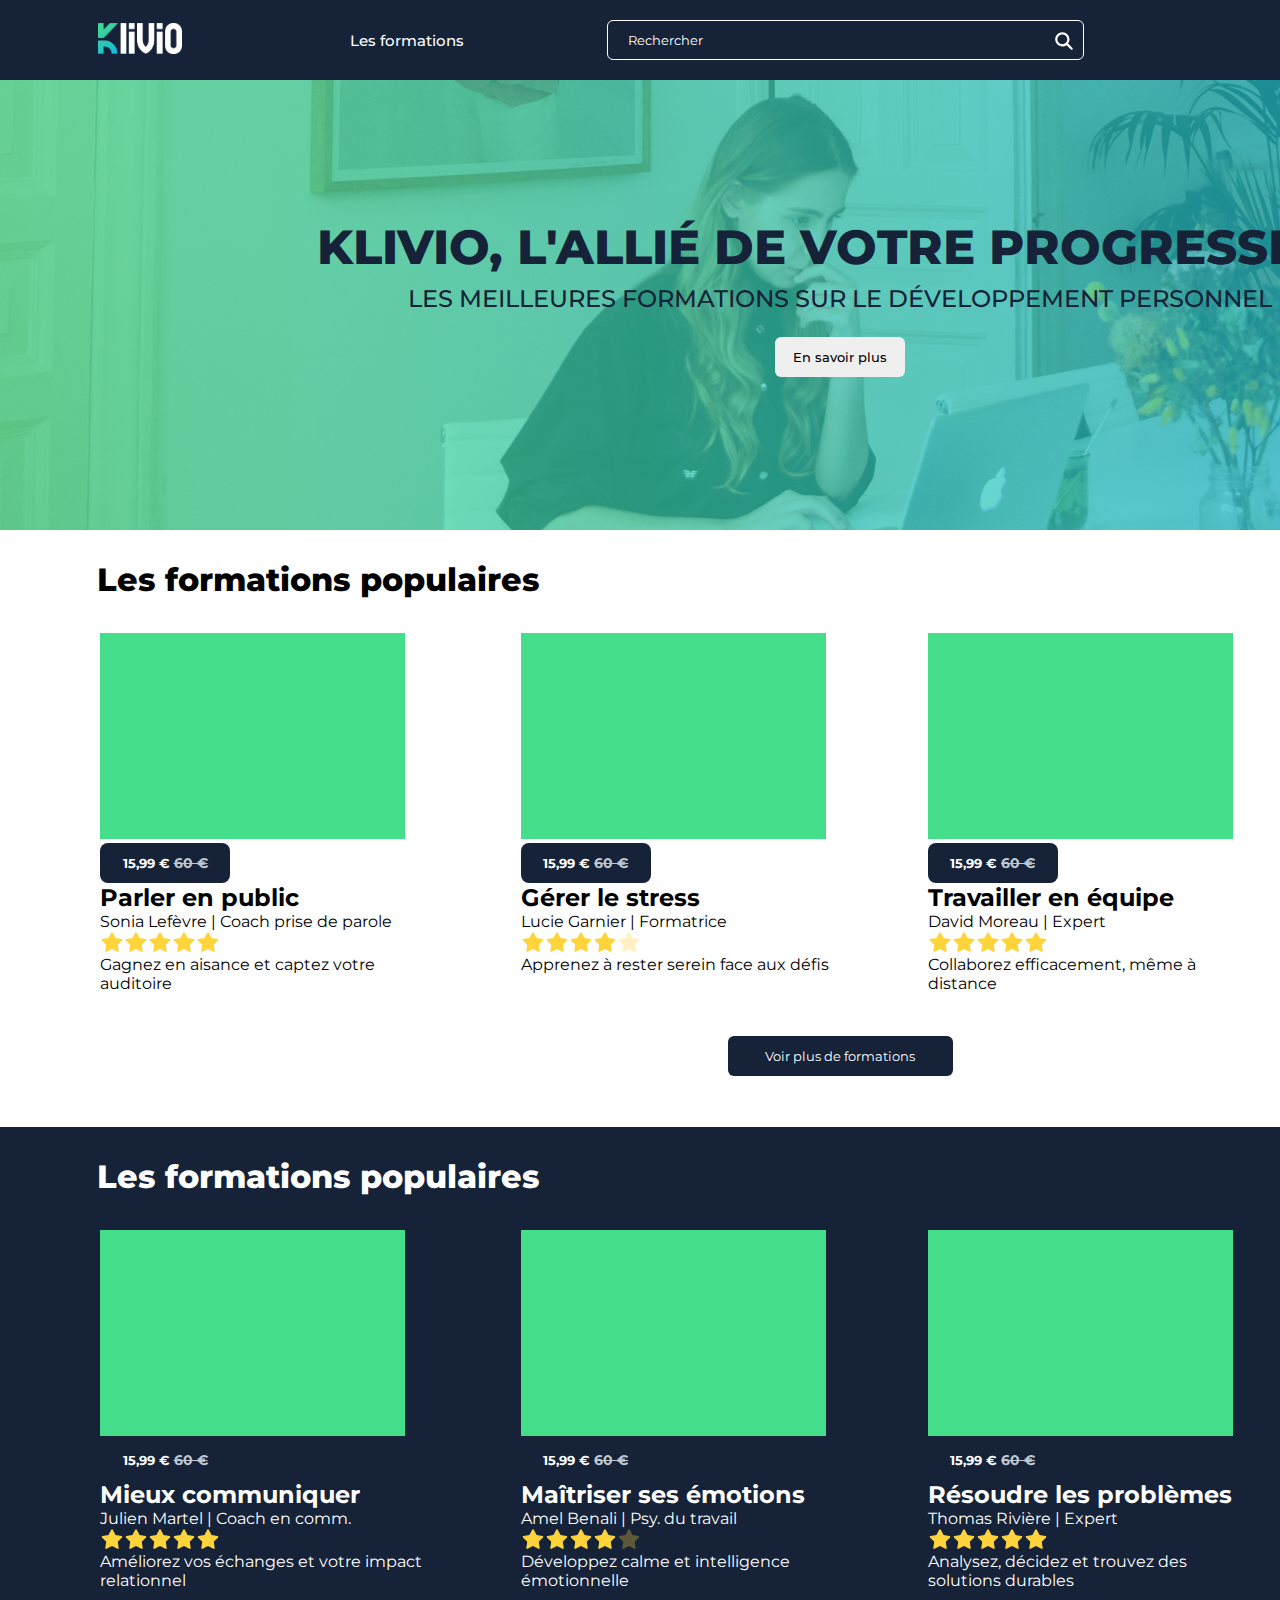
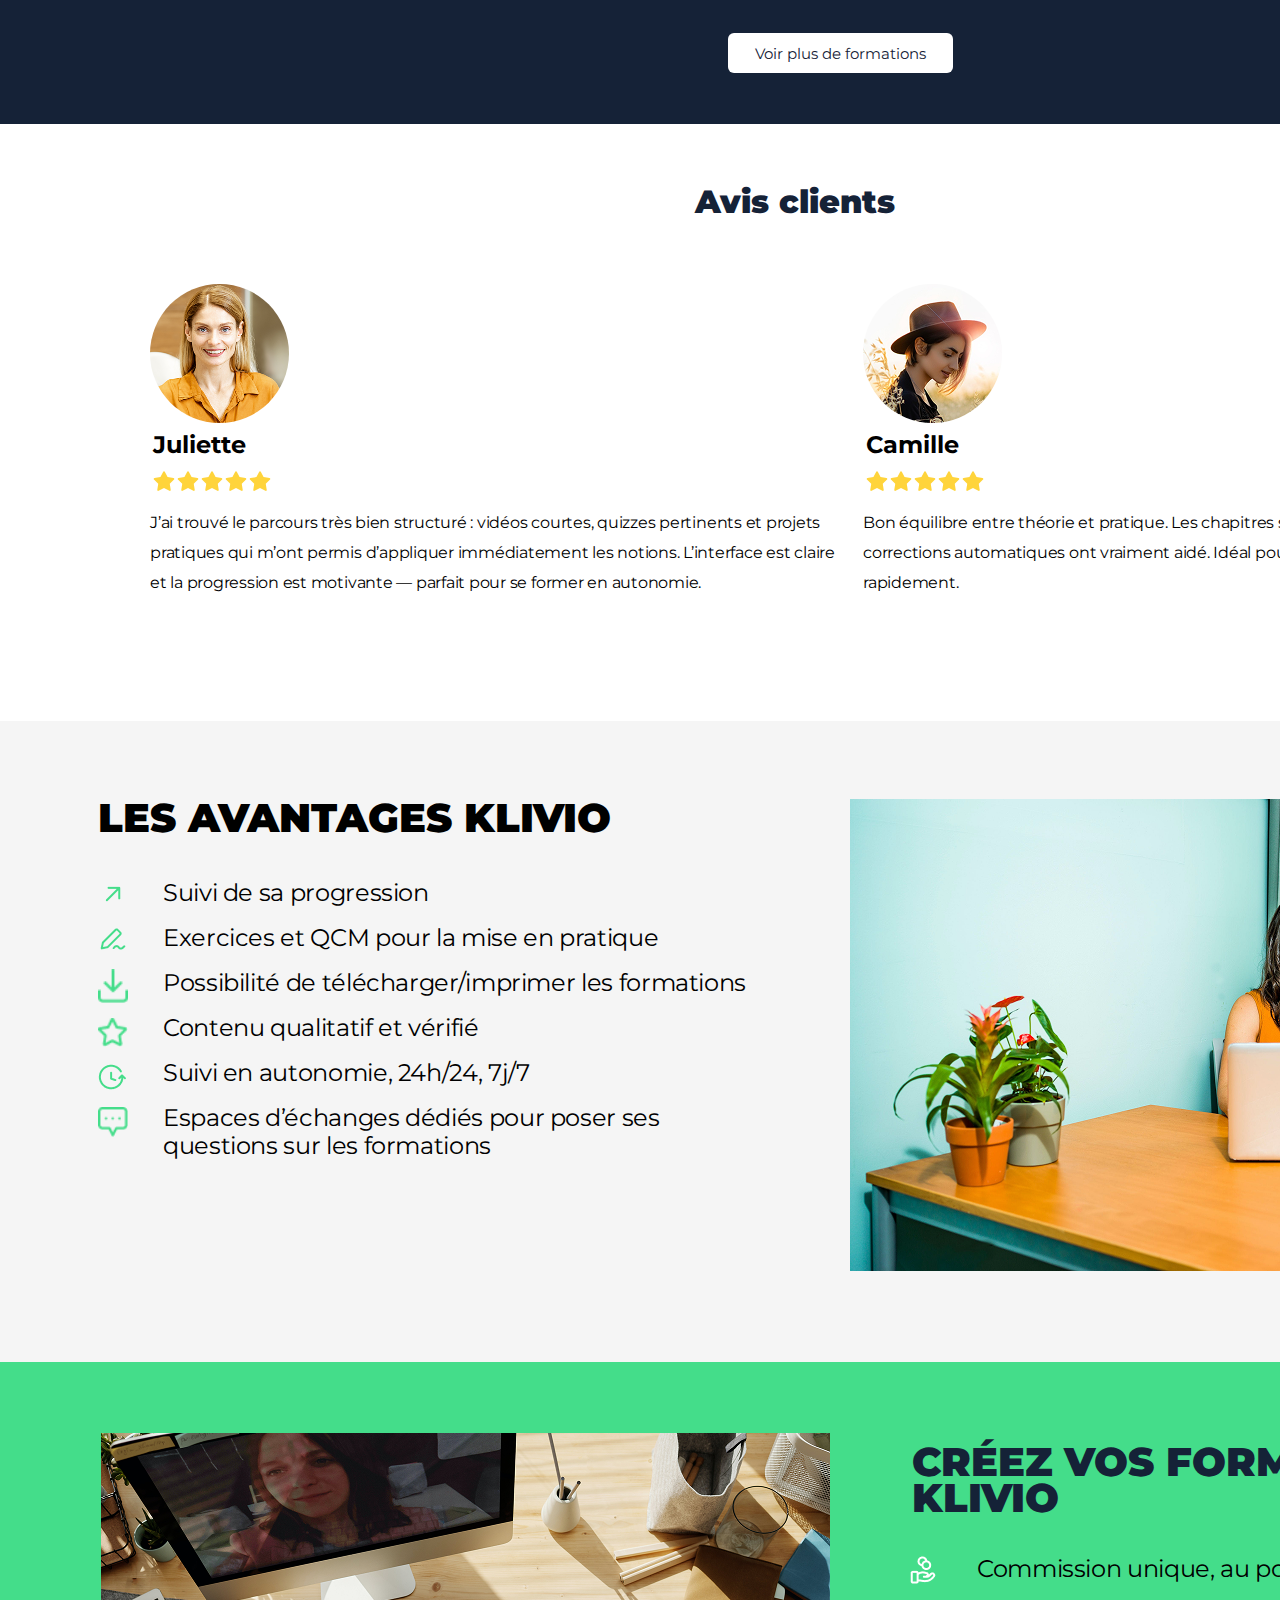
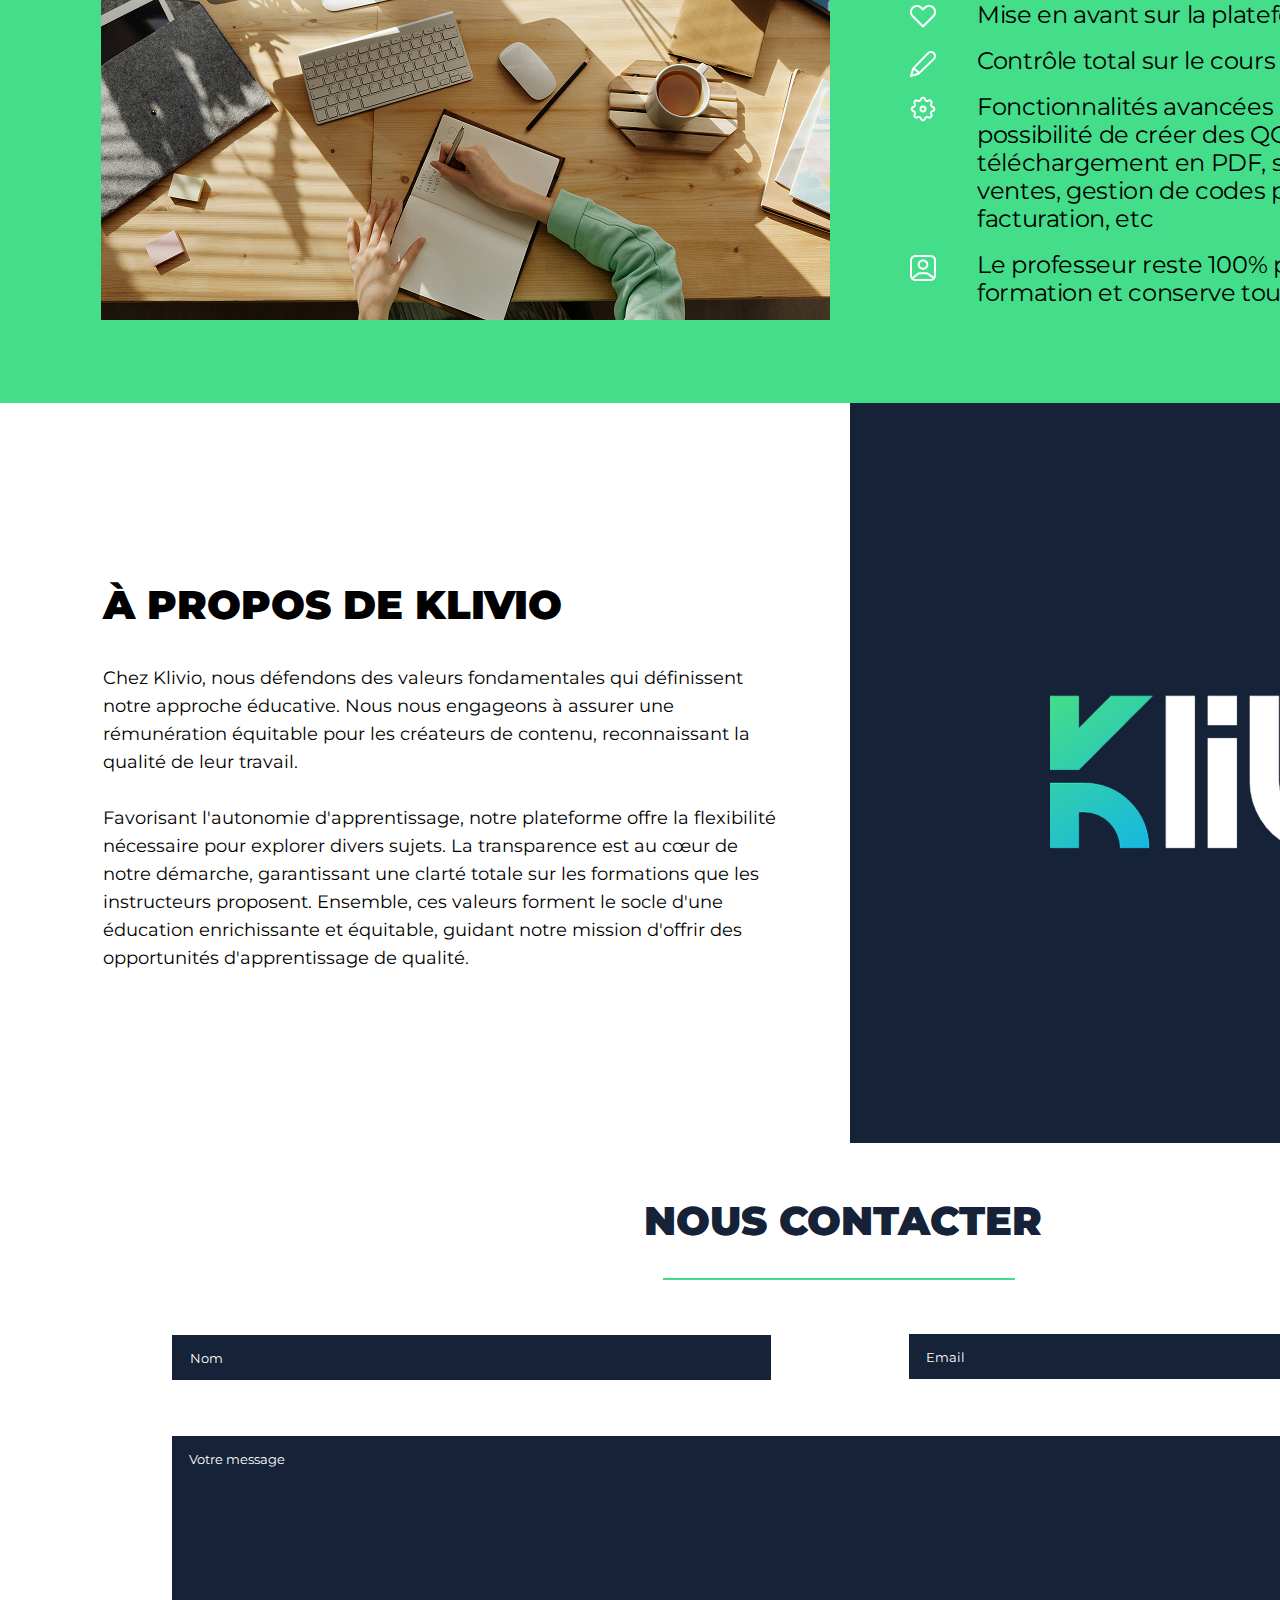
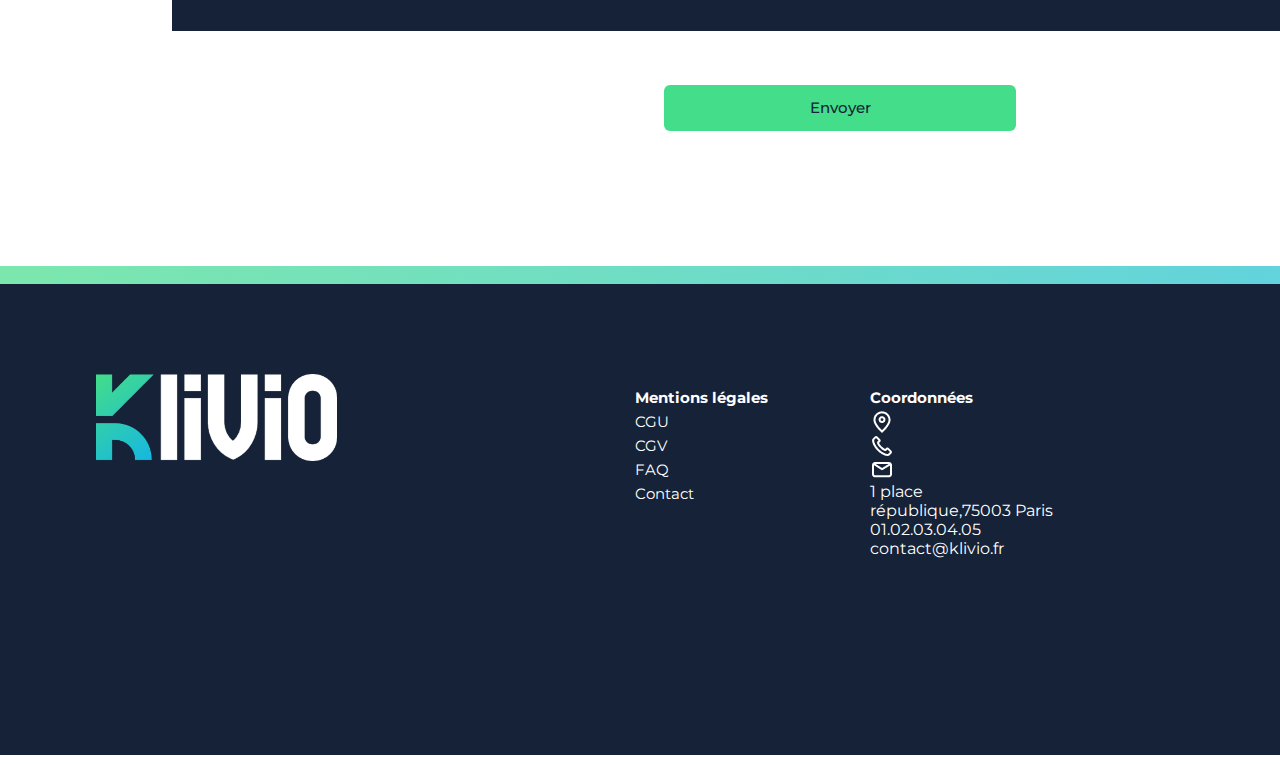
<file: html-css/index.html>
<!DOCTYPE html>
<html lang="fr">

<head>
	<meta charset="UTF-8">
	<meta name="viewport" content="width=device-width, user-scalable=yes">
	<title>Klivio</title>
	<link rel="preconnect" href="https://fonts.googleapis.com">
	<link rel="preconnect" href="https://fonts.gstatic.com" crossorigin>
	<link href="https://fonts.googleapis.com/css2?family=Montserrat:ital,wght@0,100..900;1,100..900&display=swap" rel="stylesheet">
	<link rel="stylesheet" type="text/css" href="style.css">
</head>

<body>

	<header>
		<nav class="nav-bar">
			<div class="logo">
				<img src="../assets/images/logo.png" alt="Klivio logo">
			</div>
			<p>Les formations</p>
			<div class="search">
				<input class="search-bar" type="search" placeholder="Rechercher">
				<img src="../assets/images/magnifying-glass-solid-full.svg" alt="Search icon">
			</div>
			<div class="user-buttons">
				<button class="connexion" type="button">Connexion</button>
				<button class="inscription" type="button">Inscription</button>
			</div>
		</nav>
	</header>

	<!-- Jumbotron -->
	<section class="jumbotron">
		<div>
			<h1>Klivio, l'allié de votre progression</h1>
			<h2>Les meilleures formations sur le développement personnel</h2>
			<button class="learn-more" type="button">En savoir plus</button>
		</div>
	</section>

	<!-- Popular -->
	<section class="popular">
		<h1 class="pop-form">Les formations populaires</h1>
		<div class="pop-container">
			<figure class="formation1">
				<div class="img-wrapper">
					<img src="../assets/images/img-course.png" alt="Green square">
					<button class="price-tag">
						15,99 € <span class="old-price">60 €</span>
					</button>
				</div>
				<figcaption>
					<h2>Parler en public</h2>
					<p>Sonia Lefèvre | Coach prise de parole</p>
					<div class="rating">
						<img src="../assets/images/star-solid-full.svg" alt="Star icon">
						<img src="../assets/images/star-solid-full.svg" alt="Star icon">
						<img src="../assets/images/star-solid-full.svg" alt="Star icon">
						<img src="../assets/images/star-solid-full.svg" alt="Star icon">
						<img src="../assets/images/star-solid-full.svg" alt="Star icon">
					</div>
					<p>Gagnez en aisance et captez votre auditoire</p>
				</figcaption>
			</figure>

			<figure class="formation2">
				<div class="img-wrapper">
					<img src="../assets/images/img-course.png" alt="Green square">
					<button class="price-tag">
						15,99 € <span class="old-price">60 €</span>
					</button>
				</div>
				<figcaption>
					<h2>Gérer le stress</h2>
					<p>Lucie Garnier | Formatrice</p>
					<div class="rating">
						<img src="../assets/images/star-solid-full.svg" alt="Star icon">
						<img src="../assets/images/star-solid-full.svg" alt="Star icon">
						<img src="../assets/images/star-solid-full.svg" alt="Star icon">
						<img src="../assets/images/star-solid-full.svg" alt="Star icon">
						<img class="not-filled" src="../assets/images/star-solid-full.svg" alt="Star icon">
					</div>
					<p>Apprenez à rester serein face aux défis</p>
				</figcaption>
			</figure>

			<figure class="formation3">
				<div class="img-wrapper">
					<img src="../assets/images/img-course.png" alt="Green square">
					<button class="price-tag">
						15,99 € <span class="old-price">60 €</span>
					</button>
				</div>
				<figcaption>
					<h2>Travailler en équipe</h2>
					<p>David Moreau | Expert</p>
					<div class="rating">
						<img src="../assets/images/star-solid-full.svg" alt="Star icon">
						<img src="../assets/images/star-solid-full.svg" alt="Star icon">
						<img src="../assets/images/star-solid-full.svg" alt="Star icon">
						<img src="../assets/images/star-solid-full.svg" alt="Star icon">
						<img src="../assets/images/star-solid-full.svg" alt="Star icon">
					</div>
					<p>Collaborez efficacement, même à distance</p>
				</figcaption>
			</figure>

			<figure class="formation4">
				<div class="img-wrapper">
					<img src="../assets/images/img-course.png" alt="Green square">
					<button class="price-tag">
						15,99 € <span class="old-price">60 €</span>
					</button>
				</div>
				<figcaption>
					<h2>Gérer son temps</h2>
					<p>Claire Dumas | Coach organisation</p>
					<div class="rating">
						<img src="../assets/images/star-solid-full.svg" alt="Star icon">
						<img src="../assets/images/star-solid-full.svg" alt="Star icon">
						<img src="../assets/images/star-solid-full.svg" alt="Star icon">
						<img src="../assets/images/star-solid-full.svg" alt="Star icon">
						<img class="not-filled" src="../assets/images/star-solid-full.svg" alt="Star icon">
					</div>
					<p>Optimisez vos journées et gagnez en efficacité</p>
				</figcaption>
			</figure>
		</div>
		<div class="see-more-btn">
			<button class="see-more" type="button">Voir plus de formations</button>
		</div>
	</section>

	<!-- Recent -->
	<section class="recent">
		<h1 class="recent-form">Les formations populaires</h1>
		<div class="recent-container">
			<figure class="formation1">
				<div class="img-wrapper">
					<img src="../assets/images/img-course.png" alt="Green square">
					<button class="price-tag">
						15,99 € <span class="old-price">60 €</span>
					</button>
				</div>
				<figcaption>
					<h2>Mieux communiquer</h2>
					<p>Julien Martel | Coach en comm.</p>
					<div class="rating">
						<img src="../assets/images/star-solid-full.svg" alt="Star icon">
						<img src="../assets/images/star-solid-full.svg" alt="Star icon">
						<img src="../assets/images/star-solid-full.svg" alt="Star icon">
						<img src="../assets/images/star-solid-full.svg" alt="Star icon">
						<img src="../assets/images/star-solid-full.svg" alt="Star icon">
					</div>
					<p>Améliorez vos échanges et votre impact relationnel</p>
				</figcaption>
			</figure>

			<figure class="formation2">
				<div class="img-wrapper">
					<img src="../assets/images/img-course.png" alt="Green square">
					<button class="price-tag">
						15,99 € <span class="old-price">60 €</span>
					</button>
				</div>
				<figcaption>
					<h2>Maîtriser ses émotions</h2>
					<p>Amel Benali | Psy. du travail</p>
					<div class="rating">
						<img src="../assets/images/star-solid-full.svg" alt="Star icon">
						<img src="../assets/images/star-solid-full.svg" alt="Star icon">
						<img src="../assets/images/star-solid-full.svg" alt="Star icon">
						<img src="../assets/images/star-solid-full.svg" alt="Star icon">
						<img class="not-filled" src="../assets/images/star-solid-full.svg" alt="Star icon">
					</div>
					<p>Développez calme et intelligence émotionnelle</p>
				</figcaption>
			</figure>

			<figure class="formation3">
				<div class="img-wrapper">
					<img src="../assets/images/img-course.png" alt="Green square">
					<button class="price-tag">
						15,99 € <span class="old-price">60 €</span>
					</button>
				</div>
				<figcaption>
					<h2>Résoudre les problèmes</h2>
					<p>Thomas Rivière | Expert</p>
					<div class="rating">
						<img src="../assets/images/star-solid-full.svg" alt="Star icon">
						<img src="../assets/images/star-solid-full.svg" alt="Star icon">
						<img src="../assets/images/star-solid-full.svg" alt="Star icon">
						<img src="../assets/images/star-solid-full.svg" alt="Star icon">
						<img src="../assets/images/star-solid-full.svg" alt="Star icon">
					</div>
					<p>Analysez, décidez et trouvez des solutions durables</p>
				</figcaption>
			</figure>

			<figure class="formation4">
				<div class="img-wrapper">
					<img src="../assets/images/img-course.png" alt="Green square">
					<button class="price-tag">
						15,99 € <span class="old-price">60 €</span>
					</button>
				</div>
				<figcaption>
					<h2>Leadership positif</h2>
					<p>Marc Nguyen | Consultant</p>
					<div class="rating">
						<img src="../assets/images/star-solid-full.svg" alt="Star icon">
						<img src="../assets/images/star-solid-full.svg" alt="Star icon">
						<img src="../assets/images/star-solid-full.svg" alt="Star icon">
						<img src="../assets/images/star-solid-full.svg" alt="Star icon">
						<img class="not-filled" src="../assets/images/star-solid-full.svg" alt="Star icon">
					</div>
					<p>Inspirez, motivez et fédérez votre équipe</p>
				</figcaption>
			</figure>
		</div>
		<div class="see-more-btn">
			<button class="see-more" type="button">Voir plus de formations</button>
		</div>
	</section>

	<!-- Opinion -->
	<section class="opinion">
		<h1 class="client-opinion">Avis clients</h1>
		<div class="opinion-container">
			<figure class="opinion1">
				<img src="../assets/images/juliette.png" alt="Juliette picture">
				<figcaption>
					<h2>Juliette</h2>
					<div class="rating">
						<img src="../assets/images/star-solid-full.svg" alt="Star icon">
						<img src="../assets/images/star-solid-full.svg" alt="Star icon">
						<img src="../assets/images/star-solid-full.svg" alt="Star icon">
						<img src="../assets/images/star-solid-full.svg" alt="Star icon">
						<img src="../assets/images/star-solid-full.svg" alt="Star icon">
					</div>
					<p>J’ai trouvé le parcours très bien structuré : vidéos courtes, quizzes pertinents et projets pratiques qui m’ont permis d’appliquer immédiatement les notions. L’interface est claire et la progression est motivante — parfait pour se former en autonomie.</p>
				</figcaption>
			</figure>

			<figure class="opinion2">
					<img src="../assets/images/camille.png" alt="Camille picture">
				<figcaption>
					<h2>Camille</h2>
					<div class="rating">
						<img src="../assets/images/star-solid-full.svg" alt="Star icon">
						<img src="../assets/images/star-solid-full.svg" alt="Star icon">
						<img src="../assets/images/star-solid-full.svg" alt="Star icon">
						<img src="../assets/images/star-solid-full.svg" alt="Star icon">
						<img src="../assets/images/star-solid-full.svg" alt="Star icon">
					</div>
					<p>Bon équilibre entre théorie et pratique. Les chapitres sont détaillés, et le support et les corrections automatiques ont vraiment aidé. Idéal pour démarrer et progresser rapidement.</p>
				</figcaption>
			</figure>
	</section>

	<!-- Advantages -->
	<section class="advantages">
		<h1>Les avantages Klivio</h1>
		<div class="advantages-container">
			<div class="col1">
				<img src="../assets/images/arrow-up-right.png" alt="Icône de flèche">
				<img src="../assets/images/edit-01.png" alt="Star icon">
				<img src="../assets/images/Icon.png" alt="Star icon">
				<img src="../assets/images/star.png" alt="Star icon">
				<img src="../assets/images/clock-backward.png" alt="Star icon">
				<img src="../assets/images/mess.png" alt="Star icon">
			</div>
			<div class="col2">
				<p>Suivi de sa progression</p>
				<p>Exercices et QCM pour la mise en pratique</p>
				<p>Possibilité de télécharger/imprimer les formations</p>
				<p>Contenu qualitatif et vérifié</p>
				<p>Suivi en autonomie, 24h/24, 7j/7</p>
				<p>Espaces d’échanges dédiés pour poser ses questions sur les formations</p> 
			</div>
			<img class="img-advantage" src="../assets/images/avantages.png" alt="Personne travaillant sur son ordi">
		</div>
	</section>
	<!-- Create -->
	<section class="create">
		<img class="img-create" src="../assets/images/become-author.png" alt="Personne notant dans son carnet">
		<div class="create-right">
			<h1>Créez vos formations avec Klivio</h1>
			<div class="create-container">
				<div class="col-icon">
					<img class="coin-hand" src="../assets/images/coin-hand.png" alt="Icône de flèche">
					<img class="heart" src="../assets/images/heart.png" alt="Star icon">
					<img class="pencil" src="../assets/images/pencil-01.png" alt="Star icon">
					<img class="settings" src="../assets/images/settings.png" alt="Star icon">
					<img src="../assets/images/user-profile-square.png" alt="Star icon">
				</div>
				<div class="col-text">
					<p>Commission unique, au pourcentage sur les ventes</p>
					<p>Mise en avant sur la plateforme</p>
					<p>Contrôle total sur le cours : contenu, prix</p>
					<p>Fonctionnalités avancées : espace commentaires, possibilité de créer des QCM, exercices, vidéos, téléchargement en PDF, suivi des statistiques des ventes, gestion de codes promos, gestion de la facturation, etc</p>
					<p>Le professeur reste 100% propriétaire de sa formation et conserve tous ses droits d’auteur</p> 
				</div>
			</div>
		</div>
	</section>

	<!-- About -->
	<section class="about">
		<div class="about-container">
			<h1>À propos de Klivio</h1>
			<p>Chez Klivio, nous défendons des valeurs fondamentales qui définissent notre approche éducative. Nous nous engageons à assurer une rémunération équitable pour les créateurs de contenu, reconnaissant la qualité de leur travail.<br><br>
				Favorisant l'autonomie d'apprentissage, notre plateforme offre la flexibilité  nécessaire pour explorer divers sujets. La transparence est au cœur de notre démarche, garantissant une clarté totale sur les formations que les instructeurs proposent. Ensemble, ces valeurs forment le socle d'une  éducation enrichissante et équitable, guidant notre mission d'offrir des opportunités d'apprentissage de qualité.
			</p>
		</div>
		<div class="img-side">
			<img src="../assets/images/logo.png" alt="Klivio logo">
		</div>
	</section>

	<!-- Contact us -->
	<section class="contact">
		<h1>Nous contacter</h1>
		<div class="contact-line"></div>
		<div class="contact-container">
			<input type="text" placeholder="Nom">
			<input type="email" placeholder="Email">
		</div>
		<div class="contact-container">
			<textarea placeholder="Votre message"></textarea>
		</div>
		<button class="submit-btn">Envoyer</button>
	</section>

	<footer>
	<div class="bar"></div>
	<div class="ftr">
		<img class="klivio-logo" src="../assets/images/logo.png" alt="Klivio logo">
		<div class="legal">
			<h1>Mentions légales</h1>
			<p>CGU</p>
			<p>CGV</p>
			<p>FAQ</p>
			<p>Contact</p>
		</div>
		<div class="coordinates">
			<h1>Coordonnées</h1>
			<img class="coordinates-icon" src="../assets/images/marker-02.png" alt="Klivio logo">
			<img class="coordinates-icon" src="../assets/images/phone.png" alt="Klivio logo">
			<img class="coordinates-icon" src="../assets/images/mail-01.png" alt="Klivio logo">
			<p>1 place république,75003 Paris</p>
			<p>01.02.03.04.05</p>
			<p>contact@klivio.fr</p>
		</div>
		<div class="ftr-buttons">
			<button class="connexion" type="button">Connexion</button>
			<button class="inscription" type="button">Inscription</button>
		</div>
	</div>
	</footer>
</body>
</html>
</file>
<file: html-css/style.css>
* {
	margin: 0;
	padding: 0;
	font-family: 'Montserrat', sans-serif;
}

body {
	width: 105rem;
	height: 347.8125rem;
}

h1 {
	font-weight: 800;
}

.nav-bar {
	width: auto;
	height: 5rem;
	background-color: #152237;
	color: white;
	display: flex;
	justify-content: flex-start;
	align-items: center;
}

.nav-bar p {
	font-weight: 500;
	font-size: 15px;
	margin-left: 10.5rem;
}

.logo img {
	width: 5.25rem;
	height: 1.938rem;
	margin-left: 6.125rem;
}

.search img {
	position: relative;
	right: 2.1875rem;
	top: 0.5rem;
	width: 1.375rem;
	height: 1.5rem;
	color: #ffffff;
}

.search-bar {
	background-color: rgba(21, 34, 55, 1);
	border-color: #ffffff;
	width: 29.8125rem;
	height: 2.5rem;
	border-radius: 0.375rem;
	margin-left: 8.9375rem;
	border-style: solid;
	border-width: 1px;
}

.search-bar:focus {
	padding-left: 1.25rem;
}

.search-bar::placeholder {
	padding-left: 1.25rem;
    color: rgb(255, 255, 255); 
	font-family: 'Montserrat', sans-serif;
}

.nav-bar button {
	margin: 0.5rem;
		
}
.user-buttons {
	display: block;
	margin-left: 15.3125rem;
}

.connexion {
	width: 8.125rem;
	height: 2.5rem;
	border-radius: 0.375rem;
	border: none;
}

.inscription {
	width: 8.125rem;
	height: 2.5rem;
	border-radius: 0.375rem;
	background: linear-gradient(to right,rgba(68, 221, 138, 1), rgba(21, 183, 226, 1));
	border: none;
	margin-right: 6.3125rem;
}

/* Intro section */
.jumbotron {
	display: flex;
	text-align: center;
	align-items: center;
	justify-content: center;
	background-image: linear-gradient(to right,rgba(68, 221, 138, 0.7), rgba(21, 183, 226, 0.7)), url('../assets/images/bg-header.png');
	color: #ffffff;
	background-size: cover;
	height: 28.125rem;
	width: 100%;
	text-transform: uppercase;
	color: rgba(21, 34, 55, 1);
}

.jumbotron h1 {
	font-size: 3rem;
	margin: 0;
}

.jumbotron h2 {
	font-family: 'Montserrat', sans-serif;
	font-weight: 500;
	margin: 0.5rem;
}

.learn-more {
	width: 8.125rem;
	height: 2.5rem;
	border-radius: 0.375rem;
	border: none;
	font-family: 'Montserrat', sans-serif;
	font-weight: 500;
	margin: 1rem;
}

/* Popular section */

.pop-container {
    display: flex;
}

.popular h2 {
	font-weight: 700;
}

.popular p {
	font-weight: 400;
}

.figure {
	display: block;
}

.rating {
	display: flex;
	width: 1.375rem;
	height: 1.5rem;
}

.see-more-btn {
	text-align: center;
}

.not-filled {
    opacity: 0.3;
}


.pop-form {
	margin: 1.875rem 0 0 6.0625rem;
}

.formation1 {
	margin: 2.125rem 0 0 6.25rem;
}
.formation2 {
	margin: 2.125rem 0 0 5.625rem;
}
.formation3 {
	margin: 2.125rem 0 0 4.75rem;
}
.formation4 {
	margin: 2.125rem 0 0 5.6875rem;
}
.price-tag {
	width: 8.125rem;
	height: 2.5rem;
	border-radius: 0.5rem;
    background: #152237;
    color: white;
	font-weight: 700;
    border: none;
}

.old-price {
	text-decoration: line-through;
    color: #bfc8d2;
    font-size: 0.9rem;
}

.see-more {
	width: 14.0625rem;
	height: 2.5rem;
	border-radius: 0.375rem;
	border: none;
	font-family: 'Montserrat', sans-serif;
	background-color: #152237;
	color: white;
	margin: 43px 0 51px 0;
}

/* Recent section */

.recent {
	background-color: #152237;
	color: rgba(255,255,255,1);
	padding-top: 30px;
}

.recent-container {
	display: flex;
}

.recent-form {
	margin: 0 0 0 6.0625rem;
}

.recent .see-more {
	background-color: #ffffff;
	color: #152237;
	margin: 43px 0 51px 0;
	font-weight: 500px;
	font-size: 15px;
}

/* Opinion section */

.opinion {
	width: 105rem;
	height: 37.3125rem;
}

.client-opinion {
	font-weight: 900;
	width: 18.0625rem;
	height: 2.25rem;
	color:rgba(21, 34, 55, 1);
	padding-top: 3.625rem;
	padding-left: 695px;
}

.opinion1 {
	padding-left: 150px;
	padding-top: 66px;
	height: 19.125rem;
	width: 43.0625rem;
}

.opinion h2 {
	padding-left: 3px;
	font-weight: 700;
	font-size: 24px;
	line-height: 36px;
	letter-spacing: -1.5%;
	width: 42.875rem;
	height: 2.25rem;
}

.opinion .rating {
	padding-top: 7px;
	padding-left: 2px;
}

.opinion p {
	width: 42.875rem;
	height: 5.625rem;
	padding-top: .8625rem;
	font-weight: 400;
	font-size: 16px;
	line-height: 30px;
	letter-spacing: -0.015em;
}

.opinion-container {
	display: flex;
}

.opinion-container img {
	border-radius: 50%;
}

.opinion2 {
	padding-left: 24px;
	padding-top: 66px;
	height: 19.125rem;
	width: 665px;
}

/* Advantages section */

.advantages {
	background: rgba(245, 245, 245, 1);
	height: 40.0625rem;
	width: 105rem;
}

.advantages h1 {
	padding-top: 79px;
	padding-left: 98px;
	font-weight: 900;
	font-style: Black;
	font-size: 40px;
	line-height: 36px;
	letter-spacing: -1.5%;
	text-transform: uppercase;
}

.advantages-container  {
	display: flex;
	margin-top: 43px;
}

.col1 {
	display: flex;
    flex-direction: column;
    gap: 15px;
	margin-left: 98px;
	margin-right: 2.1875rem;
}

.col2 {
	display: flex;
    flex-direction: column;
    gap: 1.0625rem;
	margin-right: 4.4375rem;
	height: 18.4375rem;
	width: 38.5rem;
}

.img-advantage {
	margin-top: -80px;
}

.advantages-container p {
	font-weight: 400;
	font-size: 24px;
	line-height: 28px;
	letter-spacing: -0.015em;
}

/* Create section */

.create {
	background: rgba(68, 221, 138, 1);
	height: 40.0625rem;
	width: 105rem;
	display: flex;
}

.create-right {
    display: flex;
    flex-direction: column;
	padding-top: 3px;
	padding-left: 82px;
}

.create h1 {
	width: 42.875rem;
	padding-top: 79px;
	font-weight: 900;
	font-style: black;
	color: rgba(21, 34, 55, 1);
	font-size: 40px;
	line-height: 36px;
	letter-spacing: -1.5%;
	text-transform: uppercase;
	padding-bottom: 2.4375rem;

}

.create-container  {
	display: flex;
}

.col-icon {
	display: flex;
    flex-direction: column;
	margin-left: -0.25rem;
	margin-right: 2.4375rem;
}

.col-text {
	display: flex;
    flex-direction: column;
	padding-right: 4.4375rem;
	height: 18.4375rem;
	width: 38.5rem;
	gap: 1.125rem;
}

.create-container p {
	font-weight: 400;
	font-size: 24px;
	line-height: 28px;
	letter-spacing: -0.015em;
}

.img-create {
	width: 45.5625rem;
	height: 30.4375rem;
	padding-top: 4.4375rem;
	padding-left: 6.3125rem;
}

.coin-hand {
	padding-bottom: 15px;
}
.heart {
	padding-bottom: 19px;
}
.pencil {
	padding-bottom: 15px;
}
.settings {
	padding-bottom: 129px;
}

/* About section */

.about {
	height: 46.25rem;
	width: 105rem;
	display: flex;
}

.about-container {
	padding-left: 6.4375rem;
	padding-top: 184px;
	width: 53.125rem;
	display: flex;
	flex-direction: column;
}

.about-container h1 {
	width: 42.875rem;
	font-weight: 900;
	font-style: Black;
	font-size: 40px;
	line-height: 36px;
	letter-spacing: -1.5%;
	text-transform: uppercase;
	padding-bottom: 2.5625rem;
}

.about-container p {
	width: 42.875rem;
	font-weight: 400;
	font-size: 18px;
	line-height: 28px;
	letter-spacing: -1.5%;
	height: 18.4375rem;
}

.img-side {
	width: 51.875rem;
	background: rgba(21, 34, 55, 1);;
	display: flex;
}

.img-side img {
	padding: 18.25rem 12.5rem 293px;
  width: 430px;
  height: 9.6875rem;
}

/* Contact */

.contact {
	height: 41.4375rem;
	width: 105rem;
}

.contact h1 {
	width: auto;
	height: 2.25rem;
	color: rgba(21, 34, 55, 1);;
	margin: 60px auto 2.4375rem 40.25rem;
	font-weight: 900;
	font-style: Black;
	font-size: 40px;
	line-height: 36px;
	letter-spacing: -1.5%;
	text-transform: uppercase;
}

.contact-line {
	width: 350px;
    border: 1px solid rgba(68, 221, 138, 1);
    margin: 39px 41.5625rem auto auto;
}

.contact-container {
	display: flex;
}

.contact-container input, textarea{
	border: none;
}

.contact-container input[type="text"] {
	width: 37.4375rem;
	height: 2.8281rem;
	margin: 3.4375rem 8.625rem 0rem 10.75rem;
	background: rgba(21, 34, 55, 1);
}

.contact-container input[type="email"] {
	width: 37.4219rem;
	height: 2.8312rem;
	margin-top: 3.375rem;
	background: rgba(21, 34, 55, 1);
}

.contact-container textarea {
    resize: none;
	background: rgba(21, 34, 55, 1);
	margin-top: 3.4844rem;
	margin-left: 10.75rem;
	width: 83.495rem;
	height: 12.165rem;
}

.contact-container input[type="text"]::placeholder {
	padding-left: 1.125rem;
    color: rgb(255, 255, 255); 
}

.contact-container input[type="email"]::placeholder {
	padding-left: 16.97px;
    color: rgb(255, 255, 255); 
}

.contact-container textarea::placeholder {
	padding-left: 16.75px;
	padding-top: 15.44px;
    color: rgb(255, 255, 255); 
}

.submit-btn {
    resize: none;
	background: rgba(68, 221, 138, 1);
	margin-top: 3.415rem;
	margin-left: 41.5269rem;
	width: 21.9725rem;
	height: 2.8312rem;
	border-radius: .375rem;
	border: none;
	color: rgba(21, 34, 55, 1);
	font-weight: 500;
	font-size: 15px;
	line-height: 100%;
	letter-spacing: -1.5%;
	text-align: center;
	vertical-align: middle;
}

/* footer */
footer .bar {
	background: linear-gradient(to right,rgba(68, 221, 138, 0.7), rgba(21, 183, 226, 0.7));
	height: 1.125rem;
	width: auto;
}

footer .ftr {
	width: auto;
	height: 29.4375rem;
	background: rgba(21, 34, 55, 1);
	display: flex;
}

footer .klivio-logo {
	margin: 5.625rem 0 0 6rem;
	width: 243px;
	height: 5.4375rem;
}

footer h1 {
	font-weight: 700;
	font-size: 15px;
	line-height: 24px;
	letter-spacing: -1.5%;
}

footer .legal {
    display: flex;
    flex-direction: column;
	margin: 102px 65px 16px 298px;
	color: rgb(255, 255, 255);
	width: 10.8125rem;
	height: 8.4375rem;
}

.legal p {
	font-weight: 400;
	font-size: 15px;
	line-height: 24px;
	letter-spacing: -1.5%;
}

footer .coordinates {
    display: flex;
    flex-direction: column;
	margin-top: 6.375rem;
	color: rgb(255, 255, 255);
	width: 192px;
	height: 144px;
}

footer .coordinates-icon {
	width: 1.5rem;
	height: 1.5rem;
	color: rgb(255, 255, 255);
}

.ftr-line {
	margin-top: 18.375rem;
	width: 92.625rem;
	height: .125rem;
	background: rgba(68, 221, 138, 1);
}

.ftr-buttons {
	display: flex;
    flex-direction: column;
	margin-left: 24.4375rem;
	margin-top: 6.375rem;
	gap: .75rem;
}
</file>
